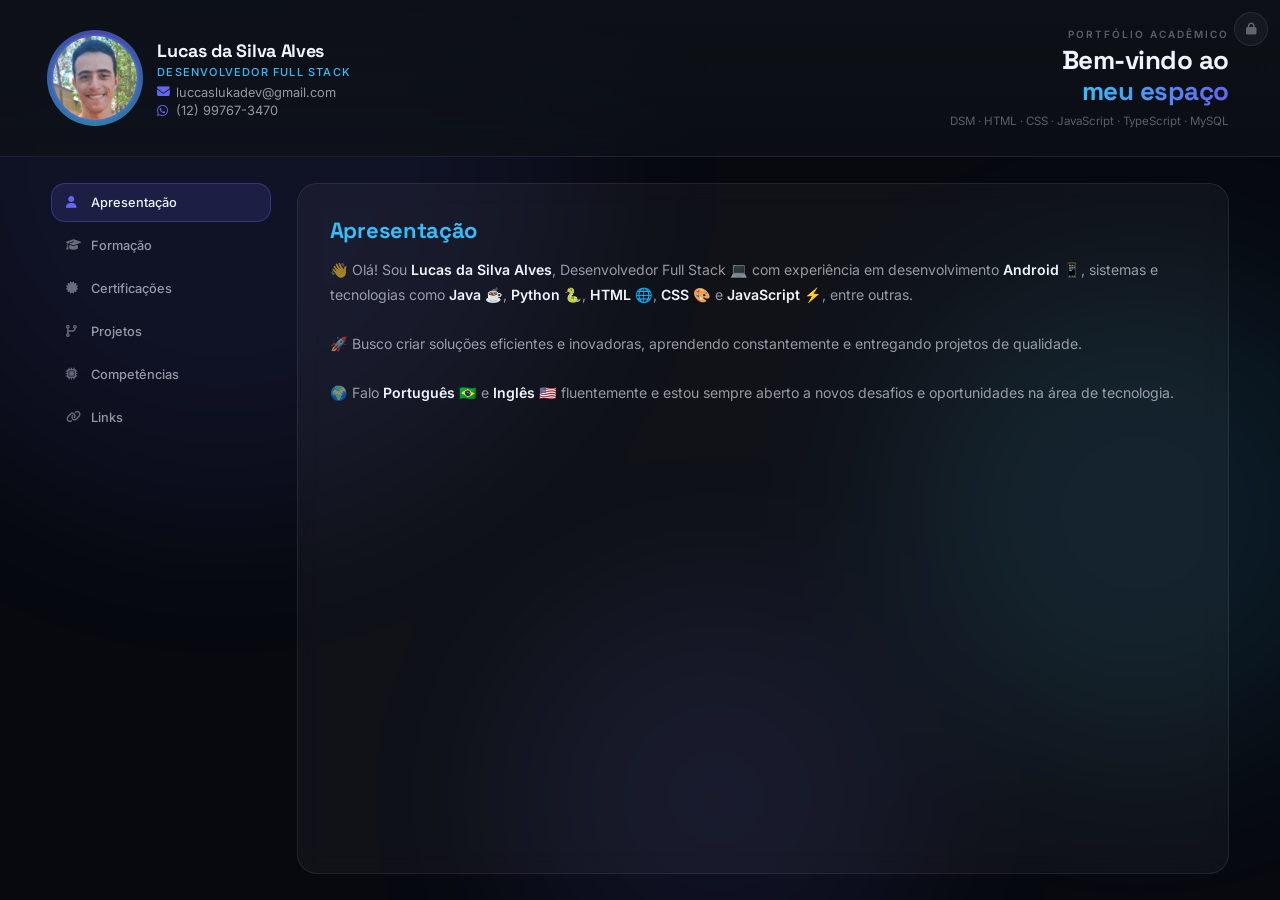
<file: index.html>
<!DOCTYPE html>
<html lang="pt-br">
<head>
    <meta charset="UTF-8">
    <meta name="viewport" content="width=device-width, initial-scale=1.0">
    <title>Lucas da Silva Alves | Portfólio</title>
    <link rel="stylesheet" href="style.css">
    <link rel="preconnect" href="https://fonts.googleapis.com">
    <link href="https://fonts.googleapis.com/css2?family=Inter:wght@300;400;500;600;700&family=Space+Grotesk:wght@400;500;600;700&display=swap" rel="stylesheet">
    <link rel="stylesheet" href="https://cdnjs.cloudflare.com/ajax/libs/font-awesome/6.5.0/css/all.min.css">
</head>
<body>

<div class="bg-orbs">
    <div class="orb orb-1"></div>
    <div class="orb orb-2"></div>
    <div class="orb orb-3"></div>
</div>

<header class="header">
    <div class="header-inner">
        <div class="perfil">
            <div class="foto-wrapper">
                <img class="foto" src="img/img_perfil.jpeg" alt="Lucas da Silva Alves">
                <div class="foto-ring"></div>
            </div>
            <div class="perfil-info">
                <h2>Lucas da Silva Alves</h2>
                <p class="perfil-titulo">Desenvolvedor Full Stack</p>
                <div class="perfil-contatos">
                    <a href="mailto:luccaslukadev@gmail.com"><i class="fa-solid fa-envelope"></i> luccaslukadev@gmail.com</a>
                    <a href="tel:+5512997673470"><i class="fa-brands fa-whatsapp"></i> (12) 99767-3470</a>
                </div>
            </div>
        </div>

        <div class="intro">
            <p class="intro-eyebrow">Portfólio Acadêmico</p>
            <h1>Bem-vindo ao<br><span class="gradient-text">meu espaço</span></h1>
            <p class="intro-sub">DSM · HTML · CSS · JavaScript · TypeScript · MySQL</p>
        </div>

        <button class="btn-admin" onclick="acessarAdmin()" title="Acesso administrativo">
            <i class="fa-solid fa-lock"></i>
        </button>
    </div>
</header>

<main class="container">

    <aside class="sidebar">
        <nav>
            <button onclick="mudarConteudo(event,'apresentacao')" class="ativo">
                <i class="fa-solid fa-user"></i>
                <span>Apresentação</span>
            </button>
            <button onclick="mudarConteudo(event,'formacao')">
                <i class="fa-solid fa-graduation-cap"></i>
                <span>Formação</span>
            </button>
            <button onclick="mudarConteudo(event,'cursos')">
                <i class="fa-solid fa-certificate"></i>
                <span>Certificações</span>
            </button>
            <button onclick="mudarConteudo(event,'projetos')">
                <i class="fa-solid fa-code-branch"></i>
                <span>Projetos</span>
            </button>
            <button onclick="mudarConteudo(event,'competencias')">
                <i class="fa-solid fa-microchip"></i>
                <span>Competências</span>
            </button>
            <button onclick="mudarConteudo(event,'links')">
                <i class="fa-solid fa-link"></i>
                <span>Links</span>
            </button>
        </nav>
    </aside>

    <section class="conteudo" id="conteudo">
        <h2>Apresentação</h2>
        <p>
            👋 Olá! Sou <strong>Lucas da Silva Alves</strong>, Desenvolvedor Full Stack 💻
            com experiência em desenvolvimento <strong>Android 📱</strong>, sistemas e
            tecnologias como <strong>Java ☕</strong>, <strong>Python 🐍</strong>,
            <strong>HTML 🌐</strong>, <strong>CSS 🎨</strong> e
            <strong>JavaScript ⚡</strong>, entre outras.
            <br><br>
            🚀 Busco criar soluções eficientes e inovadoras, aprendendo constantemente
            e entregando projetos de qualidade.
            <br><br>
            🌍 Falo <strong>Português 🇧🇷</strong> e <strong>Inglês 🇺🇸</strong> fluentemente
            e estou sempre aberto a novos desafios e oportunidades na área de tecnologia.
        </p>
    </section>

</main>

<script src="script.js"></script>
</body>
</html>
</file>
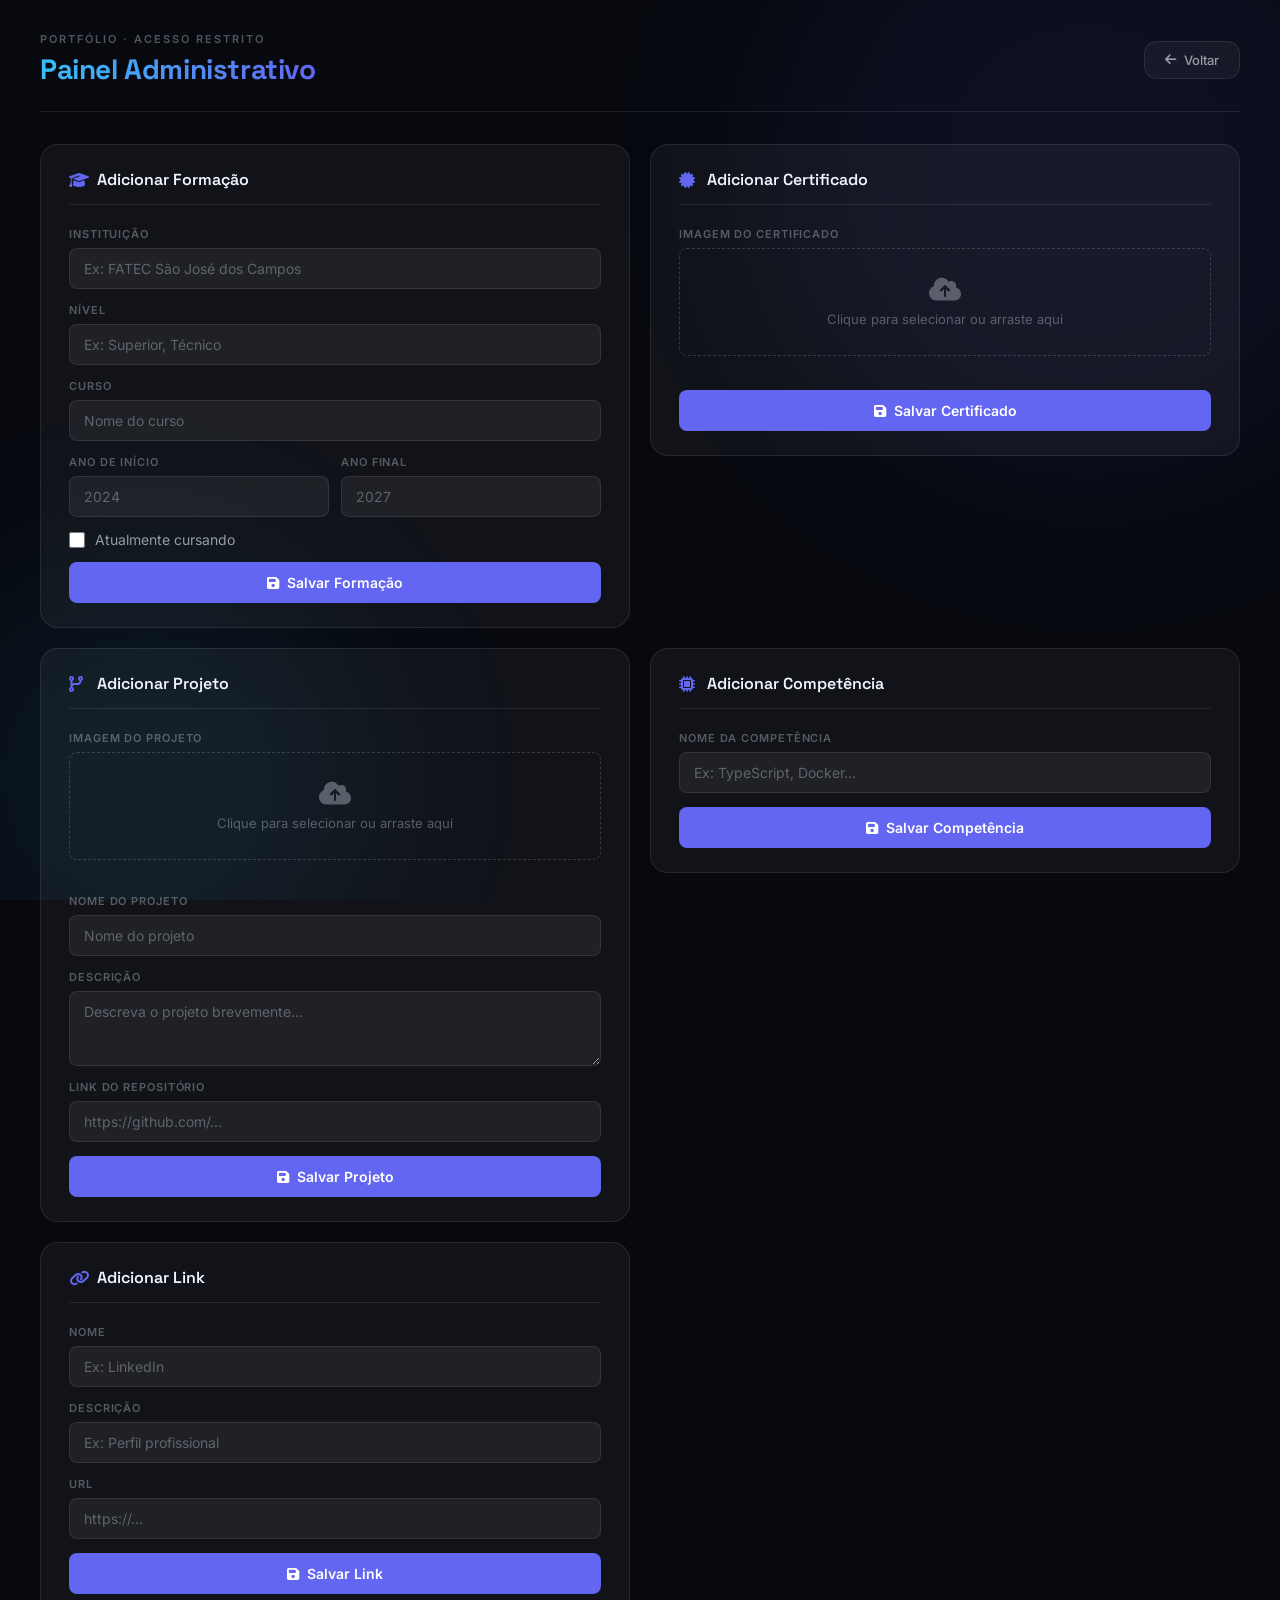
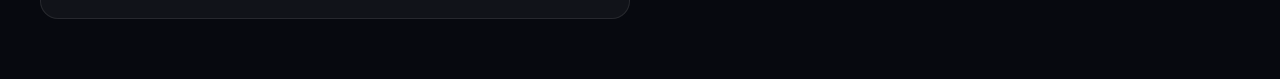
<file: indexAdm.html>
<!DOCTYPE html>
<html lang="pt-br">
<head>
    <meta charset="UTF-8">
    <meta name="viewport" content="width=device-width, initial-scale=1.0">
    <title>Painel Administrativo</title>
    <link rel="stylesheet" href="styleAdm.css">
    <link rel="preconnect" href="https://fonts.googleapis.com">
    <link href="https://fonts.googleapis.com/css2?family=Inter:wght@300;400;500;600;700&family=Space+Grotesk:wght@400;500;600;700&display=swap" rel="stylesheet">
    <link rel="stylesheet" href="https://cdnjs.cloudflare.com/ajax/libs/font-awesome/6.5.0/css/all.min.css">
</head>
<body>

<div class="bg-orbs">
    <div class="orb orb-1"></div>
    <div class="orb orb-2"></div>
</div>

<div class="page-wrapper">

    <div class="adm-header">
        <div>
            <p class="adm-eyebrow">Portfólio · Acesso restrito</p>
            <h1>Painel Administrativo</h1>
        </div>
        <button class="btn-voltar" onclick="voltarIndex()">
            <i class="fa-solid fa-arrow-left"></i>
            <span>Voltar</span>
        </button>
    </div>

    <div class="paineis-grid">

        <!-- FORMAÇÃO -->
        <div class="painel">
            <div class="painel-header">
                <i class="fa-solid fa-graduation-cap"></i>
                <h2>Adicionar Formação</h2>
            </div>
            <form id="formFormacao">
                <div class="form-group">
                    <label>Instituição</label>
                    <input type="text" id="instituicao" placeholder="Ex: FATEC São José dos Campos" required>
                </div>
                <div class="form-group">
                    <label>Nível</label>
                    <input type="text" id="nivel" placeholder="Ex: Superior, Técnico" required>
                </div>
                <div class="form-group">
                    <label>Curso</label>
                    <input type="text" id="curso" placeholder="Nome do curso" required>
                </div>
                <div class="form-row">
                    <div class="form-group">
                        <label>Ano de Início</label>
                        <input type="number" id="inicio" placeholder="2024" required>
                    </div>
                    <div class="form-group">
                        <label>Ano Final</label>
                        <input type="number" id="fim" placeholder="2027">
                    </div>
                </div>
                <div class="checkbox-group">
                    <input type="checkbox" id="atual">
                    <label for="atual">Atualmente cursando</label>
                </div>
                <button class="btn-salvar" type="submit">
                    <i class="fa-solid fa-floppy-disk"></i> Salvar Formação
                </button>
            </form>
        </div>

        <!-- CERTIFICADOS -->
        <div class="painel">
            <div class="painel-header">
                <i class="fa-solid fa-certificate"></i>
                <h2>Adicionar Certificado</h2>
            </div>
            <form id="formCurso">
                <div class="form-group">
                    <label>Imagem do Certificado</label>
                    <div class="file-drop" id="dropCurso">
                        <i class="fa-solid fa-cloud-arrow-up"></i>
                        <span>Clique para selecionar ou arraste aqui</span>
                        <input type="file" id="imagem" accept="image/*" required>
                    </div>
                    <p class="file-name" id="nomeCurso"></p>
                </div>
                <button class="btn-salvar" type="submit">
                    <i class="fa-solid fa-floppy-disk"></i> Salvar Certificado
                </button>
            </form>
        </div>

        <!-- PROJETOS -->
        <div class="painel">
            <div class="painel-header">
                <i class="fa-solid fa-code-branch"></i>
                <h2>Adicionar Projeto</h2>
            </div>
            <form id="formProjeto">
                <div class="form-group">
                    <label>Imagem do Projeto</label>
                    <div class="file-drop" id="dropProjeto">
                        <i class="fa-solid fa-cloud-arrow-up"></i>
                        <span>Clique para selecionar ou arraste aqui</span>
                        <input type="file" id="imagemProjeto" accept="image/*" required>
                    </div>
                    <p class="file-name" id="nomeProjeto-file"></p>
                </div>
                <div class="form-group">
                    <label>Nome do Projeto</label>
                    <input type="text" id="nomeProjeto" placeholder="Nome do projeto" required>
                </div>
                <div class="form-group">
                    <label>Descrição</label>
                    <textarea id="descricaoProjeto" placeholder="Descreva o projeto brevemente..." rows="3" required></textarea>
                </div>
                <div class="form-group">
                    <label>Link do Repositório</label>
                    <input type="url" id="linkProjeto" placeholder="https://github.com/..." required>
                </div>
                <button class="btn-salvar" type="submit">
                    <i class="fa-solid fa-floppy-disk"></i> Salvar Projeto
                </button>
            </form>
        </div>

        <!-- COMPETÊNCIAS -->
        <div class="painel">
            <div class="painel-header">
                <i class="fa-solid fa-microchip"></i>
                <h2>Adicionar Competência</h2>
            </div>
            <form id="formCompetencia">
                <div class="form-group">
                    <label>Nome da Competência</label>
                    <input type="text" id="nomeCompetencia" placeholder="Ex: TypeScript, Docker..." required>
                </div>
                <button class="btn-salvar" type="submit">
                    <i class="fa-solid fa-floppy-disk"></i> Salvar Competência
                </button>
            </form>
        </div>

        <!-- LINKS -->
        <div class="painel">
            <div class="painel-header">
                <i class="fa-solid fa-link"></i>
                <h2>Adicionar Link</h2>
            </div>
            <form id="formLink">
                <div class="form-group">
                    <label>Nome</label>
                    <input type="text" id="nomeLink" placeholder="Ex: LinkedIn" required>
                </div>
                <div class="form-group">
                    <label>Descrição</label>
                    <input type="text" id="descricaoLink" placeholder="Ex: Perfil profissional" required>
                </div>
                <div class="form-group">
                    <label>URL</label>
                    <input type="url" id="urlLink" placeholder="https://..." required>
                </div>
                <button class="btn-salvar" type="submit">
                    <i class="fa-solid fa-floppy-disk"></i> Salvar Link
                </button>
            </form>
        </div>

    </div>
</div>

<script src="scriptAdm.js"></script>
</body>
</html>
</file>
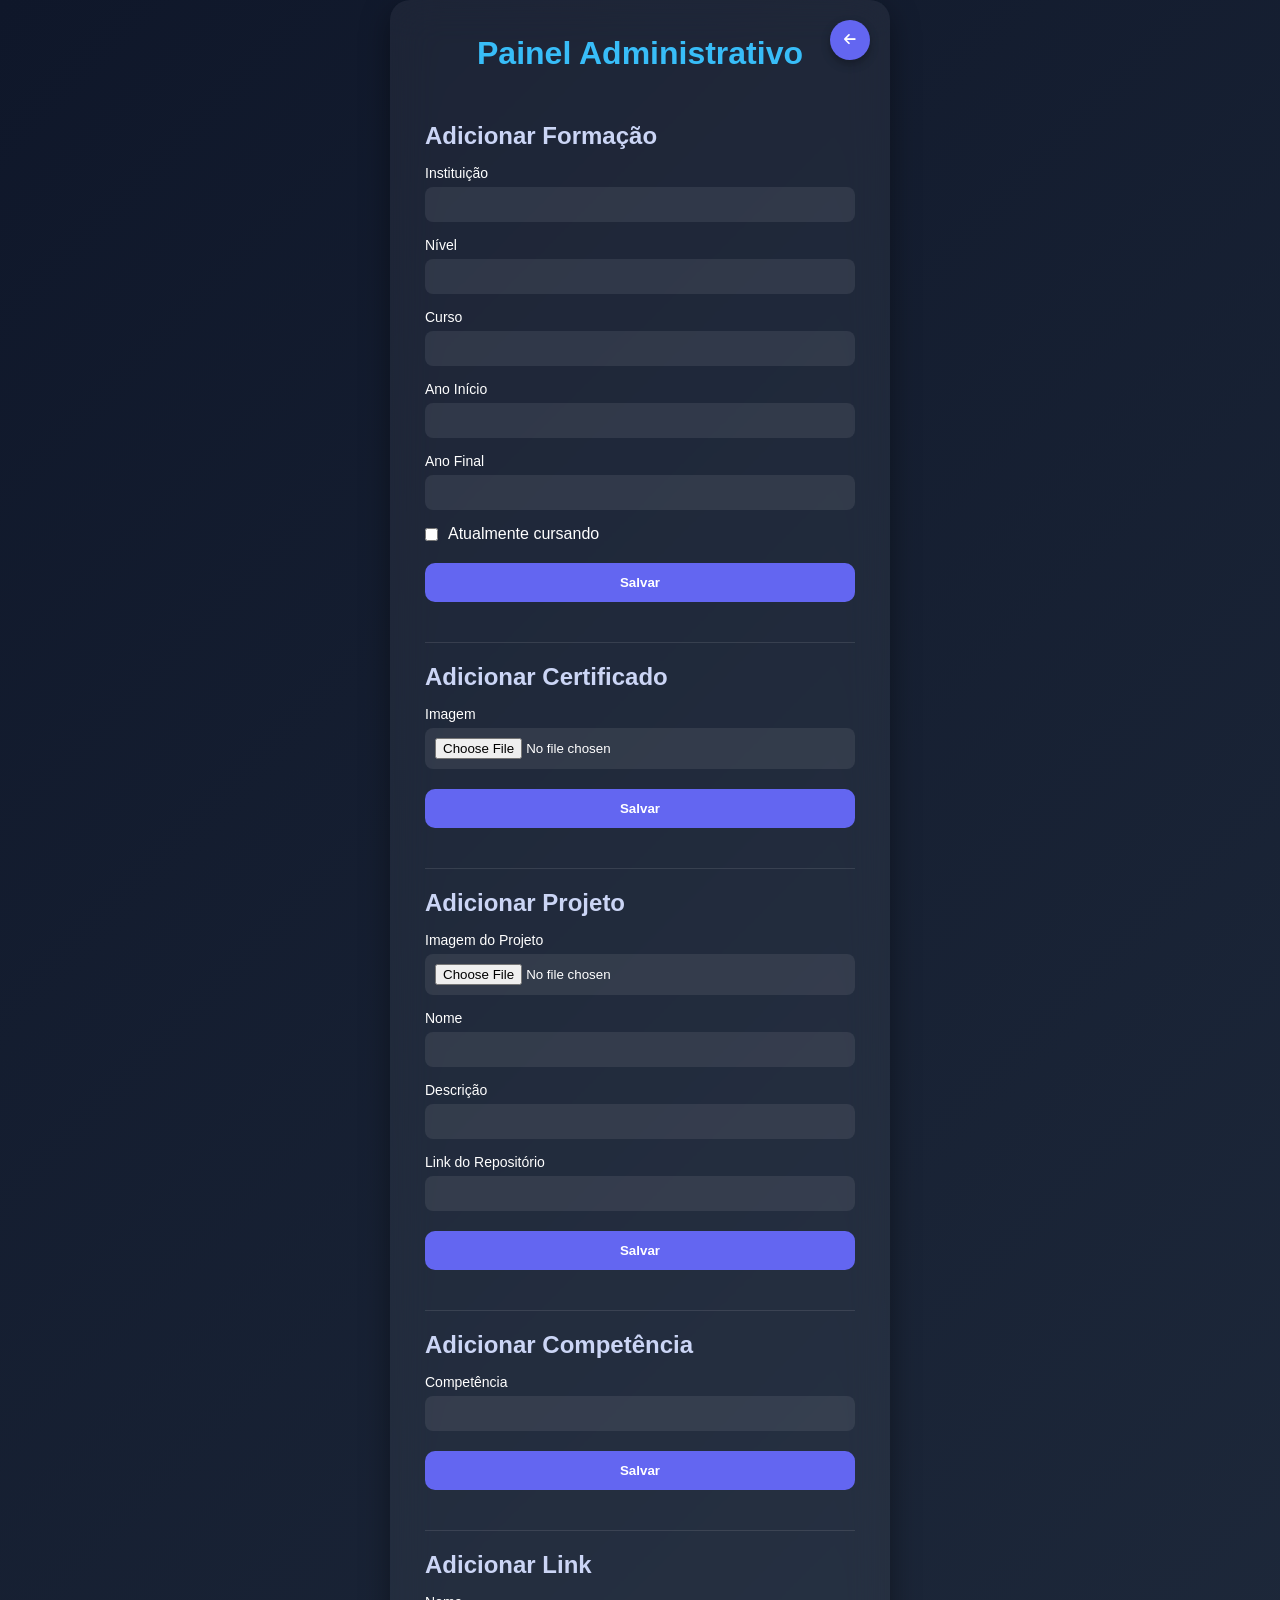
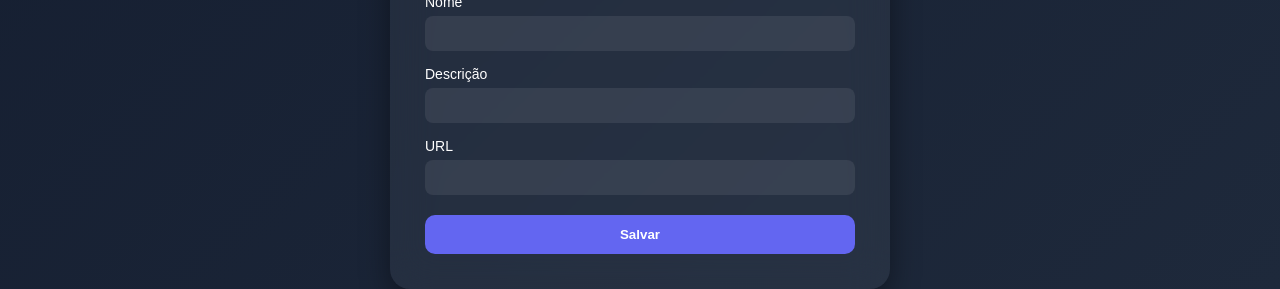
<file: src/indexAdm.html>
<!DOCTYPE html>
<html lang="pt-br">

<head>

    <meta charset="UTF-8">
    <meta name="viewport" content="width=device-width, initial-scale=1.0">

    <title>Painel Administrativo</title>

    <link rel="stylesheet" href="styleAdm.css">
    <link rel="stylesheet" href="https://cdnjs.cloudflare.com/ajax/libs/font-awesome/6.5.0/css/all.min.css">
</head>

<body>

    <div class="form-container">

        <h1>Painel Administrativo</h1>
        <button class="btn-voltar" onclick="voltarIndex()">
            <i class="fa-solid fa-arrow-left"></i>
        </button>

        <!-- FORMAÇÃO -->

        <div class="painel">

            <h2>Adicionar Formação</h2>

            <form id="formFormacao">

                <div class="form-group">
                    <label>Instituição</label>
                    <input type="text" id="instituicao" required>
                </div>

                <div class="form-group">
                    <label>Nível</label>
                    <input type="text" id="nivel" required>
                </div>

                <div class="form-group">
                    <label>Curso</label>
                    <input type="text" id="curso" required>
                </div>

                <div class="form-group">
                    <label>Ano Início</label>
                    <input type="number" id="inicio" required>
                </div>

                <div class="form-group">
                    <label>Ano Final</label>
                    <input type="number" id="fim">
                </div>

                <div class="checkbox-group">
                    <input type="checkbox" id="atual">
                    <label>Atualmente cursando</label>
                </div>

                <div class="botoes">
                    <button class="salvar" type="submit">Salvar</button>
                </div>

            </form>

        </div>


        <!-- CURSOS -->

        <div class="painel">

            <h2>Adicionar Certificado</h2>

            <form id="formCurso">

                <div class="form-group">
                    <label>Imagem</label>
                    <input type="file" id="imagem" required>
                </div>

                <div class="botoes">
                    <button class="salvar" type="submit">Salvar</button>
                </div>

            </form>

        </div>


        <!-- PROJETOS -->

        <div class="painel">

            <h2>Adicionar Projeto</h2>

            <form id="formProjeto">

                <div class="form-group">
                    <label>Imagem do Projeto</label>
                    <input type="file" id="imagemProjeto" required>
                </div>

                <div class="form-group">
                    <label>Nome</label>
                    <input type="text" id="nomeProjeto" required>
                </div>

                <div class="form-group">
                    <label>Descrição</label>
                    <input type="text" id="descricaoProjeto" required>
                </div>

                <div class="form-group">
                    <label>Link do Repositório</label>
                    <input type="url" id="linkProjeto" required>
                </div>

                <div class="botoes">
                    <button class="salvar" type="submit">Salvar</button>
                </div>

            </form>

        </div>


        <!-- COMPETÊNCIAS -->

        <div class="painel">

            <h2>Adicionar Competência</h2>

            <form id="formCompetencia">

                <div class="form-group">
                    <label>Competência</label>
                    <input type="text" id="nomeCompetencia" required>
                </div>

                <div class="botoes">
                    <button class="salvar" type="submit">Salvar</button>
                </div>

            </form>

        </div>


        <!-- LINKS -->

        <div class="painel">

            <h2>Adicionar Link</h2>

            <form id="formLink">

                <div class="form-group">
                    <label>Nome</label>
                    <input type="text" id="nomeLink" required>
                </div>

                <div class="form-group">
                    <label>Descrição</label>
                    <input type="text" id="descricaoLink" required>
                </div>

                <div class="form-group">
                    <label>URL</label>
                    <input type="url" id="urlLink" required>
                </div>

                <div class="botoes">
                    <button class="salvar" type="submit">Salvar</button>
                </div>

            </form>

        </div>

    </div>

    <script src="scriptAdm.js"></script>

</body>

</html>
</file>
<file: style.css>
/* ─── RESET & BASE ─────────────────────────────────────────── */
*, *::before, *::after {
    margin: 0;
    padding: 0;
    box-sizing: border-box;
}

:root {
    --bg-deep:     #07090f;
    --bg-surface:  rgba(255,255,255,0.04);

    --indigo:      #6366f1;
    --indigo-dark: #4f46e5;
    --sky:         #38bdf8;

    --text-primary:   #f0f4ff;
    --text-secondary: rgba(240,244,255,0.60);
    --text-muted:     rgba(240,244,255,0.35);

    --border:       rgba(255,255,255,0.08);
    --border-active:rgba(99,102,241,0.40);

    --r-sm: 8px;
    --r-md: 14px;
    --r-lg: 20px;

    --font-display: 'Space Grotesk', sans-serif;
    --font-body:    'Inter', sans-serif;

    --ease: 0.22s cubic-bezier(0.4,0,0.2,1);

    /* ── Layout rhythm ── */
    --page-pad: clamp(16px, 4vw, 52px);
    --gap:      clamp(14px, 2vw, 28px);
}

html, body { height: 100%; }

body {
    font-family: var(--font-body);
    background: var(--bg-deep);
    color: var(--text-primary);
    overflow-x: hidden;
    display: flex;
    flex-direction: column;
}

a, a:hover, a:visited, a:active { color: inherit; text-decoration: none; }

/* ─── AMBIENT ORBS ─────────────────────────────────────────── */
.bg-orbs {
    position: fixed; inset: 0;
    pointer-events: none; z-index: 0; overflow: hidden;
}
.orb { position: absolute; border-radius: 50%; filter: blur(90px); opacity: 0.10; }
.orb-1 { width: 55vw; height: 55vw; background: var(--indigo); top: -15vw; left: -10vw;
          animation: drift 18s ease-in-out infinite alternate; }
.orb-2 { width: 38vw; height: 38vw; background: var(--sky); top: 30%; right: -8vw;
          animation: drift 14s ease-in-out infinite alternate-reverse; }
.orb-3 { width: 32vw; height: 32vw; background: var(--indigo); bottom: -8vw; left: 40%;
          animation: drift 20s ease-in-out infinite alternate; }
@keyframes drift {
    from { transform: translate(0,0) scale(1); }
    to   { transform: translate(30px,20px) scale(1.06); }
}

/* ─── HEADER ───────────────────────────────────────────────── */
.header {
    position: relative; z-index: 10;
    border-bottom: 1px solid var(--border);
    background: linear-gradient(180deg, rgba(13,17,23,0.96) 0%, rgba(13,17,23,0.70) 100%);
    backdrop-filter: blur(20px);
    flex-shrink: 0;
}

.header-inner {
    display: flex;
    align-items: center;
    justify-content: space-between;
    gap: var(--gap);
    padding: clamp(16px, 2.5vw, 28px) var(--page-pad);
    position: relative;
}

/* — Perfil — */
.perfil { display: flex; align-items: center; gap: clamp(12px, 1.5vw, 18px); flex-shrink: 0; }

.foto-wrapper { position: relative; flex-shrink: 0;
    width: clamp(64px, 7vw, 88px); height: clamp(64px, 7vw, 88px); }

.foto {
    width: 100%; height: 100%; border-radius: 50%; object-fit: cover;
    position: relative; z-index: 2;
    border: 2px solid rgba(99,102,241,0.50);
}

.foto-ring {
    position: absolute; inset: -4px; border-radius: 50%; z-index: 1;
    background: conic-gradient(var(--indigo), var(--sky), var(--indigo));
    animation: spin 6s linear infinite; opacity: 0.65;
}
@keyframes spin { to { transform: rotate(360deg); } }

.perfil-info h2 {
    font-family: var(--font-display);
    font-size: clamp(14px, 1.4vw, 18px); font-weight: 700; letter-spacing: -0.3px;
}
.perfil-titulo {
    font-size: 11px; font-weight: 500; color: var(--sky);
    text-transform: uppercase; letter-spacing: 1.2px; margin: 3px 0 6px;
}
.perfil-contatos { display: flex; flex-direction: column; gap: 3px; }
.perfil-contatos a {
    font-size: clamp(11px, 1vw, 13px); color: var(--text-secondary);
    display: flex; align-items: center; gap: 6px; transition: color var(--ease);
}
.perfil-contatos a:hover { color: var(--sky); }
.perfil-contatos i { width: 13px; color: var(--indigo); flex-shrink: 0; }

/* — Intro — */
.intro { text-align: right; flex-shrink: 0; }
.intro-eyebrow {
    font-size: 10px; font-weight: 600; letter-spacing: 2px;
    text-transform: uppercase; color: var(--text-muted); margin-bottom: 5px;
}
.intro h1 {
    font-family: var(--font-display);
    font-size: clamp(18px, 2.2vw, 26px);
    font-weight: 700; line-height: 1.2; letter-spacing: -0.5px;
}
.gradient-text {
    background: linear-gradient(90deg, var(--sky), var(--indigo));
    -webkit-background-clip: text; -webkit-text-fill-color: transparent; background-clip: text;
}
.intro-sub { font-size: clamp(10px, 0.9vw, 12px); color: var(--text-muted); margin-top: 7px; }

/* — Admin btn — */
.btn-admin {
    position: absolute; top: 12px; right: 12px;
    width: 34px; height: 34px; border-radius: 50%;
    border: 1px solid var(--border); background: var(--bg-surface);
    color: var(--text-muted); font-size: 12px;
    display: flex; align-items: center; justify-content: center;
    cursor: pointer; transition: var(--ease);
}
.btn-admin:hover {
    border-color: var(--indigo); color: var(--indigo);
    background: rgba(99,102,241,0.10); transform: scale(1.06);
}

/* ─── MAIN LAYOUT ───────────────────────────────────────────── */
.container {
    position: relative; z-index: 10;
    display: flex;
    flex: 1;                          /* fill remaining viewport height */
    gap: var(--gap);
    padding: var(--gap) var(--page-pad);
    /* Never let it shrink smaller than a usable content area */
    min-height: 0;
}

/* ─── SIDEBAR ───────────────────────────────────────────────── */
.sidebar { width: clamp(160px, 18vw, 220px); flex-shrink: 0; }

.sidebar nav {
    display: flex; flex-direction: column; gap: 4px;
    position: sticky; top: var(--gap);
}

.sidebar button {
    display: flex; align-items: center; gap: 10px;
    padding: 11px 14px;
    border: 1px solid transparent; border-radius: var(--r-md);
    background: transparent; color: var(--text-secondary);
    cursor: pointer; transition: var(--ease);
    font-family: var(--font-body); font-size: clamp(12px, 1vw, 14px); font-weight: 500;
    width: 100%; text-align: left; white-space: nowrap;
}
.sidebar button i { width: 15px; font-size: 12px; flex-shrink: 0; opacity: 0.65; transition: var(--ease); }
.sidebar button:hover { background: var(--bg-surface); border-color: var(--border); color: var(--text-primary); transform: translateX(2px); }
.sidebar button:hover i { opacity: 1; color: var(--sky); }
.sidebar button.ativo { background: rgba(99,102,241,0.15); border-color: rgba(99,102,241,0.35); color: var(--text-primary); }
.sidebar button.ativo i { opacity: 1; color: var(--indigo); }

/* ─── CONTENT PANEL ─────────────────────────────────────────── */
.conteudo {
    flex: 1;
    min-width: 0;                   /* prevent flex blowout */
    padding: clamp(18px, 2.5vw, 32px);
    border-radius: var(--r-lg);
    background: var(--bg-surface);
    border: 1px solid var(--border);
    backdrop-filter: blur(12px);
    overflow-y: auto;
    transition: opacity 0.18s ease, transform 0.18s ease;
}
.conteudo.animar { opacity: 0; transform: translateY(10px); }

.conteudo h2 {
    font-family: var(--font-display);
    font-size: clamp(17px, 1.8vw, 22px); font-weight: 700;
    color: var(--sky); margin-bottom: 14px; letter-spacing: -0.3px;
}
.conteudo h3 { font-size: 13px; font-weight: 500; color: var(--text-muted); margin-bottom: 20px; }
.conteudo p  { line-height: 1.75; font-size: clamp(13px, 1.1vw, 15px); color: var(--text-secondary); }
.conteudo p strong { color: var(--text-primary); font-weight: 600; }

/* scrollbar */
.conteudo::-webkit-scrollbar { width: 4px; }
.conteudo::-webkit-scrollbar-track { background: transparent; }
.conteudo::-webkit-scrollbar-thumb {
    background: linear-gradient(180deg, var(--sky), var(--indigo)); border-radius: 20px;
}

/* ─── FORMAÇÕES ─────────────────────────────────────────────── */
.conteudo.formacoes-layout {
    padding: 0; background: transparent; border: none; backdrop-filter: none;
    display: flex; flex-direction: column; overflow: hidden;
}

.card-formacoes {
    display: flex; flex-direction: row;
    border-radius: var(--r-lg); overflow: hidden;
    border: 1px solid var(--border); flex: 1; min-height: 0;
}

.formacoes {
    flex: 3; padding: clamp(16px,2vw,28px) clamp(14px,1.8vw,24px);
    background: var(--bg-surface); backdrop-filter: blur(12px);
    overflow-y: auto;
}
.linguagens {
    flex: 1; min-width: 140px;
    padding: clamp(16px,2vw,28px) clamp(12px,1.5vw,20px);
    background: rgba(99,102,241,0.06);
    border-left: 1px solid var(--border); overflow-y: auto;
}

.card-formacoes h2 {
    font-family: var(--font-display); font-size: 13px; font-weight: 700;
    color: var(--sky); text-transform: uppercase; letter-spacing: 1.5px;
    margin-bottom: 18px; display: flex; align-items: center; gap: 7px;
}
.formacao-item { margin-bottom: 14px; padding-bottom: 14px; border-bottom: 1px solid var(--border); }
.formacao-item:last-child { border-bottom: none; margin-bottom: 0; padding-bottom: 0; }
.card-formacoes h4 { font-size: clamp(12px,1vw,14px); font-weight: 600; color: var(--sky); margin-bottom: 3px; }
.card-formacoes p  { font-size: clamp(11px,0.9vw,13px); color: var(--text-secondary); margin: 0; }

.linguagens h4 {
    font-size: 10px; font-weight: 600; text-transform: uppercase;
    letter-spacing: 1px; color: var(--text-muted); margin: 12px 0 3px;
}
.linguagens h4:first-of-type { margin-top: 0; }
.linguagens p { font-size: clamp(11px,0.9vw,13px); color: var(--text-secondary); margin: 0; line-height: 1.6; }

/* ─── CERTIFICADOS ──────────────────────────────────────────── */
.container-certificado {
    display: grid;
    grid-template-columns: repeat(auto-fill, minmax(min(240px, 100%), 1fr));
    gap: 12px; margin-top: 4px;
}
.item-certificado {
    border-radius: var(--r-md); overflow: hidden;
    border: 1px solid var(--border); cursor: pointer; transition: var(--ease);
}
.item-certificado:hover { border-color: var(--border-active); transform: translateY(-3px); box-shadow: 0 12px 30px rgba(0,0,0,0.4); }
.img-certificado { width: 100%; aspect-ratio: 4/3; object-fit: cover; display: block; transition: transform 0.4s ease; }
.item-certificado:hover .img-certificado { transform: scale(1.03); }

/* ─── PROJETOS ──────────────────────────────────────────────── */
.projetos-container {
    display: grid;
    grid-template-columns: repeat(auto-fill, minmax(min(260px, 100%), 1fr));
    gap: 14px; margin-top: 4px;
}
.projeto-card {
    background: var(--bg-surface); border: 1px solid var(--border);
    border-radius: var(--r-lg); overflow: hidden;
    display: flex; flex-direction: column; transition: var(--ease);
}
.projeto-card:hover { border-color: var(--border-active); transform: translateY(-3px); box-shadow: 0 14px 36px rgba(0,0,0,0.4); }
.projeto-card img { width: 100%; aspect-ratio: 16/9; object-fit: cover; border-bottom: 1px solid var(--border); }
.projeto-card-body { padding: clamp(12px,1.2vw,16px); display: flex; flex-direction: column; flex: 1; }
.projeto-card h3 { font-family: var(--font-display); font-size: clamp(13px,1.1vw,15px); font-weight: 600; color: var(--sky); margin-bottom: 7px; line-height: 1.3; }
.projeto-card p  { font-size: clamp(12px,0.95vw,13px); line-height: 1.6; color: var(--text-secondary); flex: 1; }
.projeto-tags { display: flex; flex-wrap: wrap; gap: 5px; margin: 9px 0; }
.tag {
    font-size: 10px; font-weight: 600; text-transform: uppercase; letter-spacing: 0.7px;
    padding: 3px 8px; border-radius: 100px;
    background: rgba(99,102,241,0.14); color: var(--indigo); border: 1px solid rgba(99,102,241,0.24);
}
.btn-projeto {
    margin-top: 12px; padding: 9px 12px;
    border: 1px solid rgba(99,102,241,0.35); border-radius: var(--r-sm);
    background: rgba(99,102,241,0.10); color: var(--text-primary);
    font-family: var(--font-body); font-size: 13px; font-weight: 600;
    cursor: pointer; transition: var(--ease);
    display: flex; align-items: center; justify-content: center; gap: 7px; width: 100%;
}
.btn-projeto:hover { background: var(--indigo); border-color: var(--indigo); }

/* ─── COMPETÊNCIAS ──────────────────────────────────────────── */
.card-tecnologias {
    display: grid;
    grid-template-columns: repeat(auto-fill, minmax(min(220px, 100%), 1fr));
    gap: 10px;
}
.tech-categorias {
    background: var(--bg-surface); border: 1px solid var(--border);
    border-radius: var(--r-lg); padding: clamp(12px,1.3vw,18px); transition: var(--ease);
}
.tech-categorias:hover { border-color: var(--border-active); background: rgba(99,102,241,0.07); }
.tech-categorias h3 {
    font-family: var(--font-display); font-size: 10px; font-weight: 700;
    text-transform: uppercase; letter-spacing: 1.5px; color: var(--indigo);
    margin-bottom: 12px; padding-bottom: 9px; border-bottom: 1px solid var(--border);
}
.tech-wrapper { display: flex; flex-wrap: wrap; gap: 7px; }
.card-tecnologias img {
    width: clamp(36px,3.5vw,44px); height: clamp(36px,3.5vw,44px);
    padding: 7px; background: white; border-radius: var(--r-sm);
    object-fit: contain; transition: transform 0.28s ease;
}
.card-tecnologias img:hover { transform: translateY(-3px) scale(1.08); }

/* ─── LINKS ─────────────────────────────────────────────────── */
.links-container { display: flex; flex-direction: column; gap: 9px; }
.link-card {
    display: flex; align-items: center; gap: 16px;
    padding: clamp(12px,1.2vw,16px) clamp(14px,1.4vw,18px);
    border-radius: var(--r-md);
    background: var(--bg-surface); border: 1px solid var(--border); transition: var(--ease);
}
.link-card:hover { border-color: var(--border-active); background: rgba(99,102,241,0.08); transform: translateX(4px); }
.link-card i { font-size: 20px; color: var(--indigo); width: 26px; text-align: center; flex-shrink: 0; }
.link-card h3 { font-size: clamp(13px,1.1vw,15px); font-weight: 600; color: var(--sky); margin-bottom: 2px; }
.link-card p  { font-size: 12px; color: var(--text-muted); margin: 0; }
.link-icone { font-size: 20px; width: 26px; text-align: center; flex-shrink: 0; }

/* ─── BREAKPOINTS ───────────────────────────────────────────── */

/* Tablet landscape — sidebar still vertical */
@media (max-width: 1100px) {
    :root { --page-pad: 28px; }
}

/* Tablet portrait — sidebar becomes top nav */
@media (max-width: 860px) {
    :root { --page-pad: 20px; }

    .container { flex-direction: column; }

    .sidebar { width: 100%; }
    .sidebar nav {
        flex-direction: row; flex-wrap: wrap; gap: 6px;
        position: static;
    }
    .sidebar button {
        flex: 1 1 calc(33.33% - 6px);
        min-width: 0;
        justify-content: center;
        padding: 10px 8px;
        font-size: 12px;
        gap: 6px;
    }
    .sidebar button span { display: none; }   /* icon only on small tap targets */
    .sidebar button i { width: auto; font-size: 15px; opacity: 1; }
    .sidebar button.ativo i { color: var(--sky); }

    .conteudo { min-height: 420px; }

    /* formações stacks vertically */
    .card-formacoes { flex-direction: column; }
    .linguagens { border-left: none; border-top: 1px solid var(--border); min-width: 0; }
}

/* Show button labels again on medium phones (landscape) */
@media (max-width: 860px) and (min-width: 560px) {
    .sidebar button span { display: inline; }
    .sidebar button { font-size: 12px; }
}

/* Phone portrait */
@media (max-width: 560px) {
    :root { --page-pad: 14px; --gap: 12px; }

    .header-inner { flex-direction: column; align-items: flex-start; gap: 14px; }
    .intro { text-align: left; width: 100%; }
    .intro h1 { font-size: 20px; }

    .sidebar button { flex: 1 1 calc(50% - 6px); }
    .sidebar button span { display: none; }

    .conteudo { padding: 16px; min-height: 380px; }

    .foto-wrapper, .foto { width: 60px; height: 60px; }
    .perfil-info h2 { font-size: 15px; }
}

/* Very small phones */
@media (max-width: 380px) {
    .sidebar button { flex: 1 1 100%; }
}
</file>
<file: styleAdm.css>
/* ─── RESET ────────────────────────────────────────────────── */
*, *::before, *::after { margin: 0; padding: 0; box-sizing: border-box; }

:root {
    --bg-deep:    #07090f;
    --bg-surface: rgba(255,255,255,0.045);
    --bg-input:   rgba(255,255,255,0.06);

    --indigo:      #6366f1;
    --indigo-dark: #4f46e5;
    --sky:         #38bdf8;

    --text-primary:   #f0f4ff;
    --text-secondary: rgba(240,244,255,0.60);
    --text-muted:     rgba(240,244,255,0.32);

    --border:        rgba(255,255,255,0.09);
    --border-active: rgba(99,102,241,0.45);

    --r-sm: 8px;
    --r-md: 13px;
    --r-lg: 18px;

    --font-display: 'Space Grotesk', sans-serif;
    --font-body:    'Inter', sans-serif;
    --ease: 0.20s cubic-bezier(0.4,0,0.2,1);
}

html, body { height: 100%; }

body {
    font-family: var(--font-body);
    background: var(--bg-deep);
    color: var(--text-primary);
    min-height: 100vh;
}

/* ─── ORBS ──────────────────────────────────────────────────── */
.bg-orbs { position: fixed; inset: 0; pointer-events: none; z-index: 0; overflow: hidden; }
.orb     { position: absolute; border-radius: 50%; filter: blur(100px); opacity: 0.08; }
.orb-1   { width: 50vw; height: 50vw; background: var(--indigo); top: -12vw; right: -10vw; }
.orb-2   { width: 35vw; height: 35vw; background: var(--sky);    bottom: -8vw; left: -6vw; }

/* ─── PAGE SHELL ────────────────────────────────────────────── */
.page-wrapper {
    position: relative;
    z-index: 10;
    width: 100%;
    padding: 32px 40px 60px;
}

/* ─── TOP BAR ───────────────────────────────────────────────── */
.adm-header {
    display: flex;
    align-items: center;
    justify-content: space-between;
    gap: 20px;
    margin-bottom: 32px;
    padding-bottom: 24px;
    border-bottom: 1px solid var(--border);
}

.adm-eyebrow {
    font-size: 11px; font-weight: 600;
    text-transform: uppercase; letter-spacing: 2px;
    color: var(--text-muted); margin-bottom: 5px;
}

.adm-header h1 {
    font-family: var(--font-display);
    font-size: 28px; font-weight: 700; letter-spacing: -0.4px;
    background: linear-gradient(90deg, var(--sky), var(--indigo));
    -webkit-background-clip: text;
    -webkit-text-fill-color: transparent;
    background-clip: text;
}

.btn-voltar {
    display: flex; align-items: center; gap: 8px;
    padding: 10px 20px;
    border: 1px solid var(--border); border-radius: var(--r-md);
    background: var(--bg-surface); color: var(--text-secondary);
    font-family: var(--font-body); font-size: 13px; font-weight: 500;
    cursor: pointer; transition: var(--ease); white-space: nowrap; flex-shrink: 0;
}
.btn-voltar:hover {
    border-color: var(--border-active);
    color: var(--text-primary);
    background: rgba(99,102,241,0.10);
}

/* ─── GRID DE PAINÉIS ───────────────────────────────────────── */
/*  Desktop: 2 colunas iguais, cada coluna ocupa metade da tela  */
.paineis-grid {
    display: grid;
    grid-template-columns: 1fr 1fr;
    gap: 20px;
    align-items: start;
}

/* ─── CARD PAINEL ───────────────────────────────────────────── */
.painel {
    background: var(--bg-surface);
    border: 1px solid var(--border);
    border-radius: var(--r-lg);
    padding: 24px 28px;
    transition: border-color var(--ease);
}
.painel:hover { border-color: rgba(99,102,241,0.22); }

.painel-header {
    display: flex; align-items: center; gap: 10px;
    margin-bottom: 22px; padding-bottom: 14px;
    border-bottom: 1px solid var(--border);
}
.painel-header i   { color: var(--indigo); font-size: 16px; width: 18px; flex-shrink: 0; }
.painel-header h2  { font-family: var(--font-display); font-size: 16px; font-weight: 600; }

/* ─── FORM FIELDS ───────────────────────────────────────────── */
.form-group {
    display: flex; flex-direction: column;
    margin-bottom: 14px;
}
.form-row {
    display: grid; grid-template-columns: 1fr 1fr; gap: 12px;
}

.form-group label {
    font-size: 11px; font-weight: 600;
    text-transform: uppercase; letter-spacing: 0.9px;
    color: var(--text-muted); margin-bottom: 7px;
}

.form-group input,
.form-group textarea {
    width: 100%;
    padding: 11px 14px;
    border: 1px solid var(--border);
    border-radius: var(--r-sm);
    background: var(--bg-input);
    color: var(--text-primary);
    font-family: var(--font-body);
    font-size: 14px;
    transition: var(--ease);
    resize: vertical;
}
.form-group input::placeholder,
.form-group textarea::placeholder { color: var(--text-muted); }
.form-group input:focus,
.form-group textarea:focus {
    outline: none;
    border-color: var(--indigo);
    background: rgba(99,102,241,0.07);
    box-shadow: 0 0 0 3px rgba(99,102,241,0.12);
}

/* ─── FILE DROP ─────────────────────────────────────────────── */
.file-drop {
    position: relative;
    border: 1px dashed rgba(255,255,255,0.16);
    border-radius: var(--r-sm);
    padding: 28px 20px;
    display: flex; flex-direction: column;
    align-items: center; gap: 8px;
    cursor: pointer; transition: var(--ease); text-align: center;
}
.file-drop:hover {
    border-color: var(--indigo);
    background: rgba(99,102,241,0.06);
}
.file-drop i    { font-size: 26px; color: var(--text-muted); pointer-events: none; }
.file-drop span { font-size: 13px; color: var(--text-muted); pointer-events: none; }

/* The actual <input> sits over the whole drop zone */
.file-drop input[type="file"] {
    position: absolute; inset: 0;
    opacity: 0; cursor: pointer;
    width: 100%; height: 100%;
}

.file-name { font-size: 11px; color: var(--sky); margin-top: 4px; min-height: 16px; }

/* ─── CHECKBOX ──────────────────────────────────────────────── */
.checkbox-group {
    display: flex; align-items: center; gap: 10px;
    margin-bottom: 14px;
}
.checkbox-group input[type="checkbox"] {
    width: 16px; height: 16px;
    accent-color: var(--indigo); cursor: pointer; flex-shrink: 0;
}
.checkbox-group label {
    font-size: 14px; color: var(--text-secondary); cursor: pointer;
}

/* ─── SAVE BUTTON ───────────────────────────────────────────── */
.btn-salvar {
    width: 100%; padding: 12px 18px;
    margin-top: 6px;
    border: none; border-radius: var(--r-sm);
    background: var(--indigo); color: #fff;
    font-family: var(--font-body); font-size: 14px; font-weight: 600;
    cursor: pointer; transition: var(--ease);
    display: flex; align-items: center; justify-content: center; gap: 8px;
}
.btn-salvar:hover {
    background: var(--indigo-dark);
    transform: translateY(-1px);
    box-shadow: 0 6px 22px rgba(99,102,241,0.38);
}
.btn-salvar:active { transform: translateY(0); box-shadow: none; }

/* ─── RESPONSIVIDADE ────────────────────────────────────────── */
@media (max-width: 900px) {
    .page-wrapper { padding: 24px 24px 48px; }
    .paineis-grid { grid-template-columns: 1fr; }
}

@media (max-width: 540px) {
    .page-wrapper  { padding: 18px 16px 40px; }
    .adm-header    { flex-direction: column; align-items: flex-start; gap: 14px; }
    .form-row      { grid-template-columns: 1fr; }
    .painel        { padding: 18px 18px; }
    .adm-header h1 { font-size: 22px; }
}
</file>
<file: src/styleAdm.css>
*{
margin:0;
padding:0;
box-sizing:border-box;
}

a,
a:hover,
a:visited,
a:active {
    color: none;
    text-decoration: none;
}

.btn-voltar{
    position:absolute;
    top:20px;
    right:20px;
    width:40px;
    height:40px;
    border-radius:50%;
    border:none;
    background:#6366f1;
    color:white;
    display:flex;
    align-items:center;
    justify-content:center;
    cursor:pointer;
    transition:0.25s;
    box-shadow:0 4px 10px rgba(0,0,0,0.3);
}

.btn-voltar:hover{
    background:#4f46e5;
    transform:scale(1.1);
}

body{
font-family:"Segoe UI",sans-serif;
background:linear-gradient(135deg,#0f172a,#1e293b);
color:white;
min-height:100vh;
display:flex;
align-items:center;
justify-content:center;
}

.form-container{
width:500px;
padding:35px;
border-radius:20px;
background:rgba(255,255,255,0.05);
backdrop-filter:blur(20px);
box-shadow:0 10px 30px rgba(0,0,0,0.4);
}

.form-container h1{
text-align:center;
margin-bottom:30px;
color:#38bdf8;
}

.painel{
margin-top:40px;
padding-top:20px;
border-top:1px solid rgba(255,255,255,0.1);
}

.painel:first-of-type{
margin-top:0;
border-top:none;
}

.painel h2{
margin-bottom:15px;
color:#cbd5f5;
}

.form-group{
display:flex;
flex-direction:column;
margin-bottom:15px;
}

.form-group label{
margin-bottom:6px;
font-size:14px;
}

.form-group input{
padding:10px;
border:none;
border-radius:8px;
background:rgba(255,255,255,0.08);
color:white;
}

.form-group input:focus{
outline:2px solid #6366f1;
}

.checkbox-group{
display:flex;
align-items:center;
gap:10px;
margin-top:5px;
}

.botoes{
display:flex;
gap:10px;
margin-top:20px;
}

.botoes button{
flex:1;
padding:12px;
border:none;
border-radius:10px;
cursor:pointer;
font-weight:bold;
transition:0.25s;
}

.salvar{
background:#6366f1;
color:white;
}

.salvar:hover{
background:#4f46e5;
}
</file>
